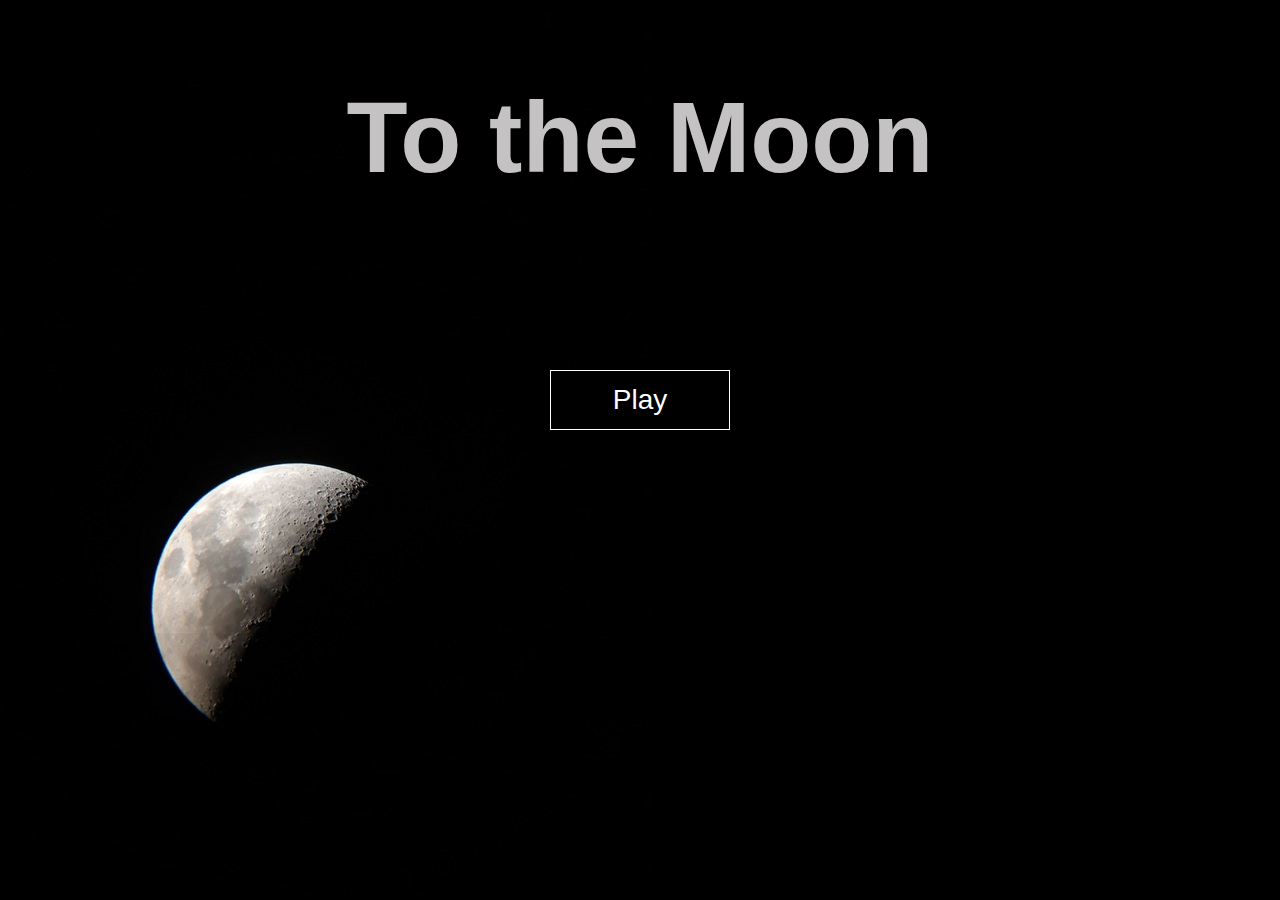
<file: index.html>
<!doctype html>
 <html class="no-js" lang="">
 
 <head>
     <meta charset="utf-8">
     <meta http-equiv="x-ua-compatible" content="ie=edge">
     <title>To the Moon</title>
     <meta name="description" content="Game made with three.js and WebGL">
     <meta name="viewport" content="width=device-width, initial-scale=1">
 
     <link rel="stylesheet" href="normalize.css">
     <link rel="stylesheet" href="main.css">
     <link rel="stylesheet" href="button.css">
 
 
     
 
 </head>
 
 <body  background="frontMoon.jpg">
    <h1>To the Moon</h1>
    <div class="container">
        <div class="center">
          <button class="btn" onclick="window.location.href='menu.html'">
            <svg width="180px" height="60px" viewBox="0 0 180 60" class="border">
              <polyline points="179,1 179,59 1,59 1,1 179,1" class="bg-line" />
              <polyline points="179,1 179,59 1,59 1,1 179,1" class="hl-line" />
            </svg>
            <span>Play</span>
          </button>
        </div>
      </div>
     
 </body>
 
 </html>
</file>
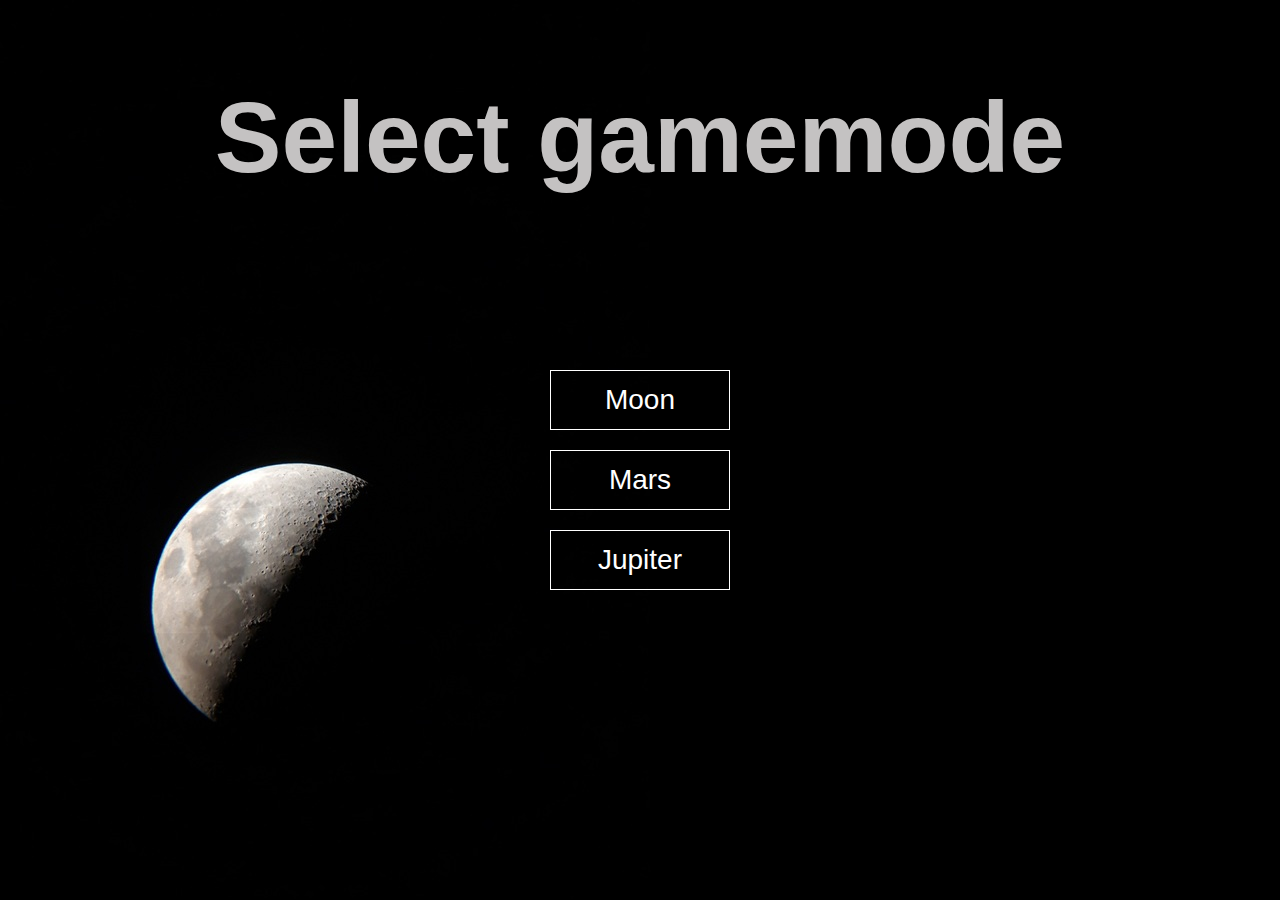
<file: menu.html>
<!doctype html>
<html class="no-js" lang="">

<head>
    <meta charset="utf-8">
    <meta http-equiv="x-ua-compatible" content="ie=edge">
    <title>To the Moon</title>
    <meta name="description" content="Game made with three.js and WebGL">
    <meta name="viewport" content="width=device-width, initial-scale=1">

    <link rel="stylesheet" href="normalize.css">
    <link rel="stylesheet" href="main.css">
    <link rel="stylesheet" href="button.css">
  


    

</head>

<body  background="frontMoon.jpg">
   <h1>Select gamemode</h1>
   <div class="container">
       <div class="center">
         <button class="btn" onclick="window.location.href='MoonMode.html'">
           <svg width="180px" height="60px" viewBox="0 0 180 60" class="border">
             <polyline points="179,1 179,59 1,59 1,1 179,1" class="bg-line" />
             <polyline points="179,1 179,59 1,59 1,1 179,1" class="hl-line" />
           </svg>
           <span>Moon</span>
         </button>
       </div>
     </div>
     <div class="container2">
      <div class="center">
        <button class="btn" onclick="window.location.href='MarsMode.html'">
          <svg width="180px" height="60px" viewBox="0 0 180 60" class="border">
            <polyline points="179,1 179,59 1,59 1,1 179,1" class="bg-line" />
            <polyline points="179,1 179,59 1,59 1,1 179,1" class="hl-line" />
          </svg>
          <span>Mars</span>
        </button>
      </div>
    </div>
     <div class="container3">
        <div class="center">
          <button class="btn" onclick="window.location.href='JupiterMode.html'">
            <svg width="180px" height="60px" viewBox="0 0 180 60" class="border">
              <polyline points="179,1 179,59 1,59 1,1 179,1" class="bg-line" />
              <polyline points="179,1 179,59 1,59 1,1 179,1" class="hl-line" />
            </svg>
            <span>Jupiter</span>
          </button>
        </div>
      </div>
    
</body>

</html>
</file>
<file: main.css>
html {
    color: #222;
    font-size: 1em;
    line-height: 1.4;
}


hr {
    display: block;
    height: 1px;
    border: 0;
    border-top: 1px solid #ccc;
    margin: 1em 0;
    padding: 0;
}

audio,
canvas,
iframe,
img,
svg,
video {
    vertical-align: middle;
}
/*
* Remove default fieldset styles.
*/

fieldset {
   border: 0;
   margin: 0;
   padding: 0;
}

/*
 * Allow only vertical resizing of textareas.
 */

 textarea {
    resize: vertical;
}

h1 {
    font-weight: bold;
    text-align:center;
    color: rgb(196, 194, 194);
    font-size: 100px;
  }

#button1{
    position: absolute;
    left: 60em;
    top: 20em;
  
}

#info {
    position: absolute;
    top: 0;
    left: 0;
    padding: 10px;
    margin: 10px;
    width: 200px;
    height: 200px;
    font-family: monospace;
    background: #b6b8c038;
    border-radius: 5px;
    color: white;
}
#info > h2 {
    text-align: center;
    margin: auto;
}
#info > p {
    font-size: 18px;
    padding-left: 10px;
    margin: auto;
}

#rama {
    position: fixed;
    width: 450px;
    height: 450px;
    top: 50%;
    left: 50%;
    margin-top: -225px; /* Negative half of height. */
    margin-left: -225px;
    font-family: monospace;
    background: rgb(58, 58, 58);
    border-radius: 5px;
    color: white;
}

#scores {
    
    position:fixed;
    bottom: 81vh;
    left:27vw;
    right:60%;
    width: 100%;
    font-size:280%;
    font-family: monospace;
    color: rgb(182, 182, 182);
}


#topscores {
    
    position:fixed;
    bottom: 74vh;
    left:27vw;
    width: 100%;
    font-size:280%;
    font-family: monospace;
    color: rgb(182, 182, 182);
}

#scoresJupiter {
    
    position:fixed;
    bottom: 80vh;
    left:20vw;
    right:60%;
    width: 100%;
    font-size:280%;
    font-family: monospace;
    color: rgb(182, 182, 182);
}


#topscoresJupiter {
    
    position:fixed;
    bottom: 73vh;
    left:20vw;
    width: 100%;
    font-size:280%;
    font-family: monospace;
    color: rgb(182, 182, 182);
}

#scoresMars {
    
    position:fixed;
    bottom: 80vh;
    left:24vw;
    right:60%;
    width: 100%;
    font-size:280%;
    font-family: monospace;
    color: rgb(182, 182, 182);
}


#topscoresMars {
    
    position:fixed;
    bottom: 73vh;
    left:24vw;
    width: 100%;
    font-size:280%;
    font-family: monospace;
    color: rgb(182, 182, 182);
}

#end{
    position:fixed;
    bottom: 8vh;
    left:27vw;
    width: 100%;
    font-size:400%;
    font-family: monospace;
    color: rgb(182, 182, 182);
}



/* ==========================================================================
   EXAMPLE Media Queries for Responsive Design.
   These examples override the primary ('mobile first') styles.
   Modify as content requires.
   ========================================================================== */

@media only screen and (min-width: 35em) {
    /* Style adjustments for viewports that meet the condition */
}
@media print,
(-webkit-min-device-pixel-ratio: 1.25),
(min-resolution: 120dpi) {
    /* Style adjustments for high resolution devices */
}

@media print {
    *,
    *:before,
    *:after {
        background: transparent !important;
        color: #000 !important;
        /* Black prints faster:
                                   http://www.sanbeiji.com/archives/953 */
        box-shadow: none !important;
        text-shadow: none !important;
    }
    a,
    a:visited {
        text-decoration: underline;
    }
    a[href]:after {
        content: " (" attr(href)")";
    }
    abbr[title]:after {
        content: " (" attr(title)")";
    }
    /*
     * Don't show links that are fragment identifiers,
     * or use the `javascript:` pseudo protocol
     */
    a[href^="#"]:after,
    a[href^="javascript:"]:after {
        content: "";
    }
    pre,
    blockquote {
        border: 1px solid #999;
        page-break-inside: avoid;
    }
    /*
     * Printing Tables:
     * http://css-discuss.incutio.com/wiki/Printing_Tables
     */
    thead {
        display: table-header-group;
    }
    tr,
    img {
        page-break-inside: avoid;
    }
    img {
        max-width: 100% !important;
    }
    p,
    h2,
    h3 {
        orphans: 3;
        widows: 3;
    }
    h2,
    h3 {
        page-break-after: avoid;
    }
}
</file>
<file: button.css>
@import url('https://fonts.googleapis.com/css?family=Lato:100&display=swap');


.container {
  width: 180px;
  height: 60px;
  position: absolute;
  left: 50%;
  top: 25em;
  transform: translate(-50%, -50%);
  display: flex;
  justify-content: center;
  align-items: center;
}

.container2 {
    width: 180px;
    height: 60px;
    position: absolute;
    left: 50%;
    top: 30em;
    transform: translate(-50%, -50%);
    display: flex;
    justify-content: center;
    align-items: center;
  }

.container3 {
    width: 180px;
    height: 60px;
    position: absolute;
    left: 50%;
    top: 35em;
    transform: translate(-50%, -50%);
    display: flex;
    justify-content: center;
    align-items: center;
  }

.center {
  width: 180px;
  height: 60px;
  position: absolute;
}

.btn {
  width: 180px;
  height: 60px;
  cursor: pointer;
  background: transparent;
  border: 1px solid #ffffff;
  outline: none;
  transition: 1s ease-in-out;
}

svg {
  position: absolute;
  left: 0;
  top: 0;
  fill: none;
  stroke: #fff;
  stroke-dasharray: 150 480;
  stroke-dashoffset: 150;
  transition: 1s ease-in-out;
}

.btn:hover {
  transition: 1s ease-in-out;
  background: #2b2b2b;
}

.btn:hover svg {
  stroke-dashoffset: -480;
}

.btn span {
  color: white;
  font-size: 28px;
  font-weight: 100;
}
</file>
